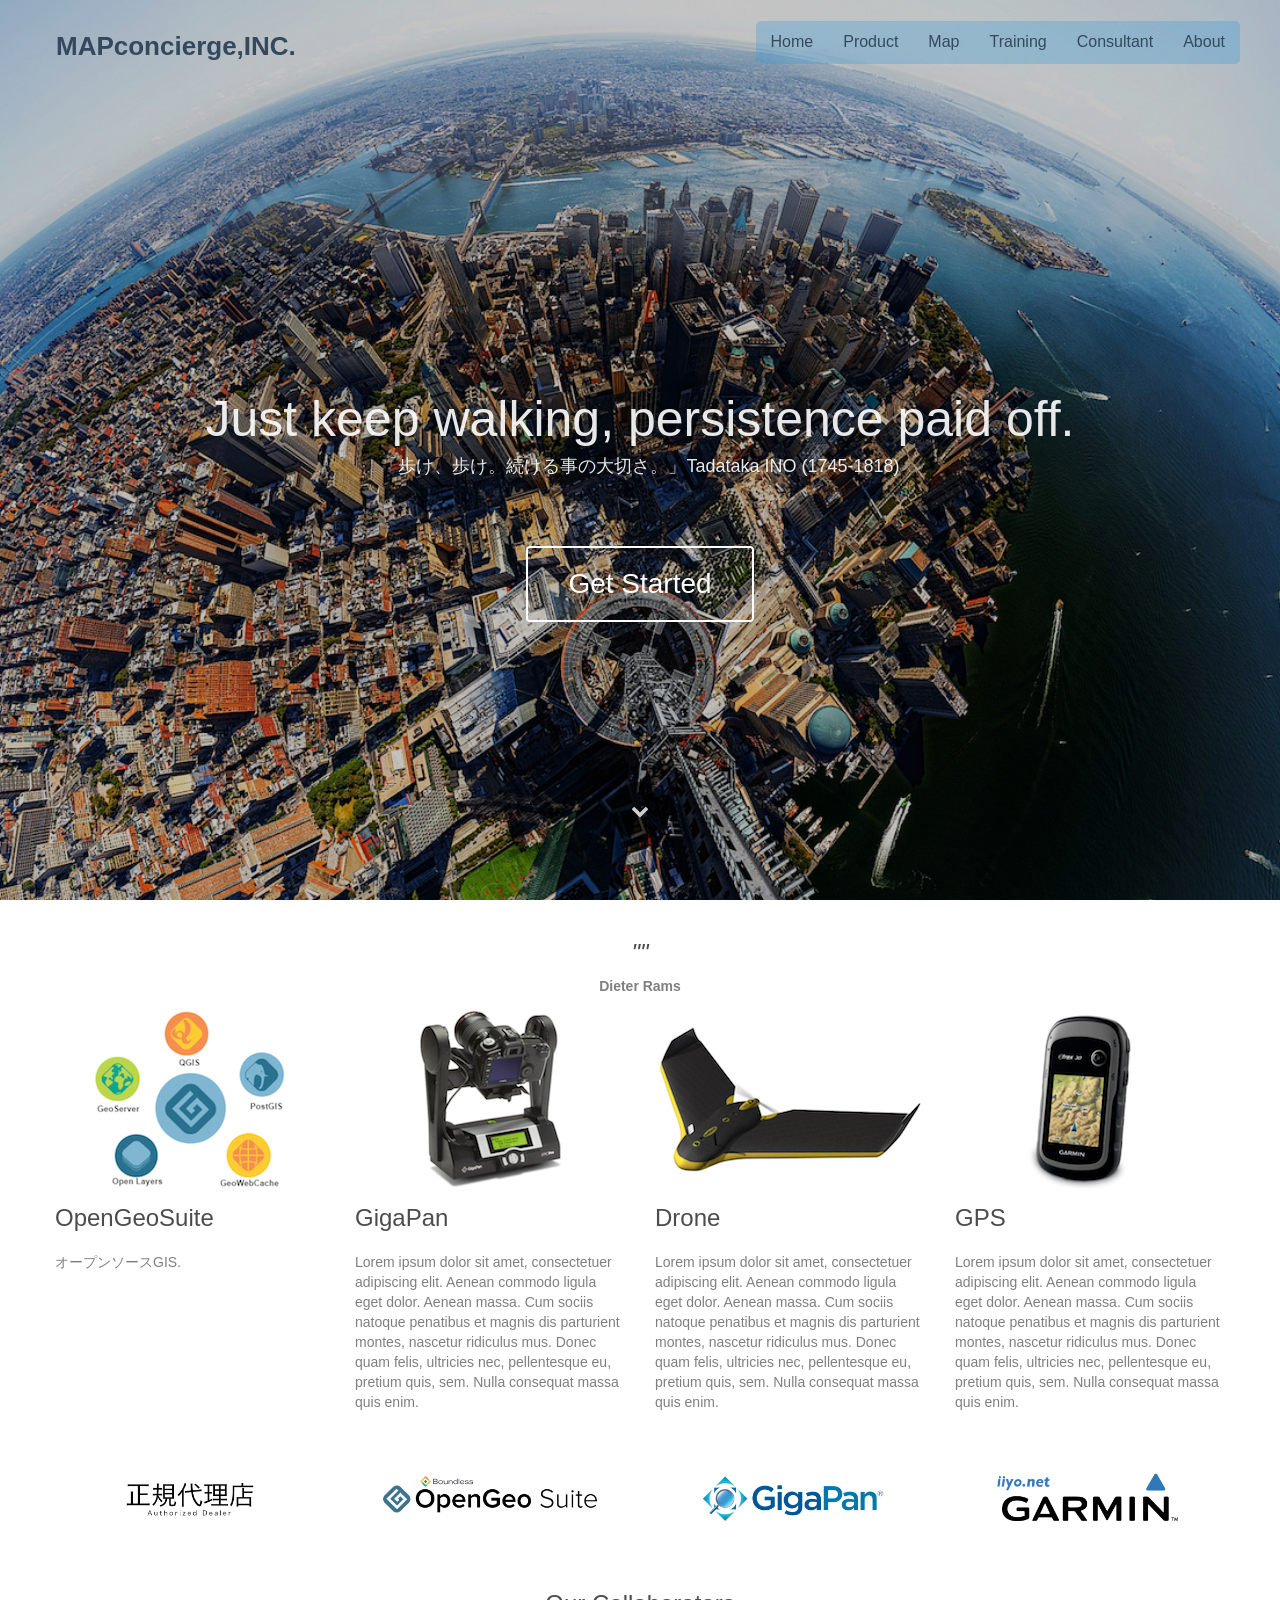
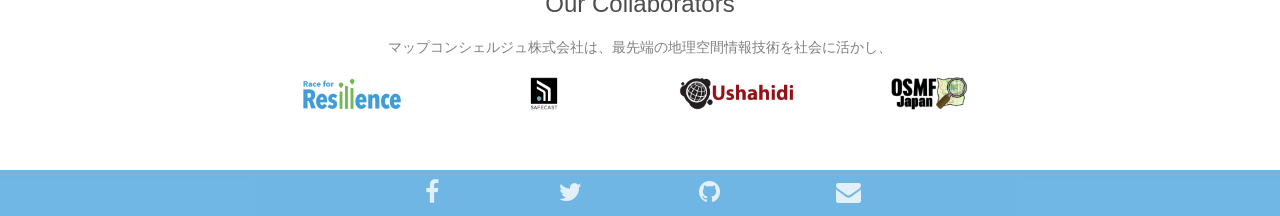
<file: test/new/index.html>
<!doctype html>
<html lang="ja">
<head>
    <meta charset="utf-8">
    <meta name="keywords" content="">
    <meta name="description" content="">
    <meta name="viewport" content="width=device-width, initial-scale=1">
    <link rel="stylesheet" type="text/css" href="./css/bootstrap.css">
    <link rel="stylesheet" id="ppstyle" type="text/css" href="style.css">
    <link rel='stylesheet' href='./css/font-awesome.min.css'/>
    <script src="./js/jquery-2.1.0.min.js"></script>
    <script src="./js/bootstrap.js"></script>
    <script src="./js/blocs.js"></script>
    <title>MAPconcierge,INC.</title>
    <link rel="shortcut icon" href="img/logo/logo1.ico">
</head>
<body>
<!-- Main container -->
<div class="page-container">

<!-- Hero Bloc -->
<div id="hero-bloc" class="bloc hero bg-camera-overlay">
	<div class="container bloc-sm l-bloc">
		<nav class="navbar row">
			<div class="navbar-header">
				<a class="navbar-brand" href="index.html">MAPconcierge,INC.</a>
				<button id="nav-toggle" type="button" class="ui-navbar-toggle navbar-toggle" data-toggle="collapse" data-target=".navbar-1">
					<span class="sr-only">Toggle navigation</span><span class="icon-bar"></span><span class="icon-bar"></span><span class="icon-bar"></span>
				</button>
			</div>
			<div class="collapse navbar-collapse navbar-1">
				<ul class="site-navigation nav pull-right">
					<li>
						<a href="index.html">Home</a>
					</li>
					<li>
						<a href="product.html">Product</a>
					</li>
					<li>
						<a href="map.html">Map</a>
					</li>
					<li>
						<a href="training.html">Training</a>
					</li>
					<li>
						<a href="consultant.html">Consultant</a>
					</li>
					<li>
						<a href="about.html">About</a>
					</li>
				</ul>
			</div>
		</nav>
	</div>
	<div class="v-center text-center d-bloc">
		<div class="vc-content">
			<h1 class="">
				Just keep walking, persistence paid off.
			</h1>
			<h4 class="">
				「歩け、歩け。続ける事の大切さ。」Tadataka INO (1745-1818)
			</h4><br /><br /><br /><a href="index.html" class="btn-wire btn btn-xl">Get Started</a><a id="scroll-hero" class="btn-dwn"><span class="fa fa-chevron-down"></span></a>
		</div>
	</div>
</div>
<!-- Hero Bloc END -->

<!-- bloc-2 -->
<div class="bloc l-bloc " id="bloc-2">
	<div class="container content-md">
		<div class="row">
			<div class="col-sm-12 col-md-8 col-md-offset-2">
				<h3 class="text-center ">
					<i>""</i>
				</h3>
				<p class="text-center">
					<strong>Dieter Rams</strong>
				</p>
			</div>
			<div class="col-sm-3">
				<img src="img/content/opengeo-suite.png" class="img-responsive" alt='' />
				<h3 class="mg-md">
					OpenGeoSuite
				</h3>
				<p>
					オープンソースGIS.
				</p>
			</div>
			<div class="col-sm-3">
				<img src="img/content/epicpro.png" class="img-responsive" alt='' />
				<h3 class="mg-md">
					GigaPan
				</h3>
				<p>
					Lorem ipsum dolor sit amet, consectetuer adipiscing elit. Aenean commodo ligula eget dolor. Aenean massa. Cum sociis natoque penatibus et magnis dis parturient montes, nascetur ridiculus mus. Donec quam felis, ultricies nec, pellentesque eu, pretium quis, sem. Nulla consequat massa quis enim.
				</p>
			</div>
			<div class="col-sm-3">
				<img src="img/content/ebee.png" class="img-responsive" alt='' />
				<h3 class="mg-md">
					Drone
				</h3>
				<p>
					Lorem ipsum dolor sit amet, consectetuer adipiscing elit. Aenean commodo ligula eget dolor. Aenean massa. Cum sociis natoque penatibus et magnis dis parturient montes, nascetur ridiculus mus. Donec quam felis, ultricies nec, pellentesque eu, pretium quis, sem. Nulla consequat massa quis enim.
				</p>
			</div>
			<div class="col-sm-3">
				<img src="img/content/garmin.png" class="img-responsive" alt='' />
				<h3 class="mg-md">
					GPS
				</h3>
				<p>
					Lorem ipsum dolor sit amet, consectetuer adipiscing elit. Aenean commodo ligula eget dolor. Aenean massa. Cum sociis natoque penatibus et magnis dis parturient montes, nascetur ridiculus mus. Donec quam felis, ultricies nec, pellentesque eu, pretium quis, sem. Nulla consequat massa quis enim.
				</p>
			</div>
		</div>
	</div>
</div>
<!-- bloc-2 END -->

<!-- bloc-5 -->
<div class="bloc l-bloc " id="bloc-5">
	<div class="container banner-md">
		<div class="row">
			<div class="col-sm-3">
				<img src="img/dealer/001.png" class="img-responsive" alt='' />
			</div>
			<div class="col-sm-3">
				<img src="img/dealer/002.png" class="img-responsive" alt='' />
			</div>
			<div class="col-sm-3">
				<img src="img/dealer/003.png" class="img-responsive" alt='' />
			</div>
			<div class="col-sm-3">
				<img src="img/dealer/004.png" class="img-responsive" alt='' />
			</div>
		</div>
	</div>
</div>
<!-- bloc-5 END -->
<!-- bloc-4 -->
<div class="bloc l-bloc " id="bloc-4">
	<div class="container foot-md">
		<div class="row">
			<div class="col-sm-12">
				<h3 class="text-center mg-md">
					Our Collaborators
				</h3>
				<p class="text-center">
					マップコンシェルジュ株式会社は、最先端の地理空間情報技術を社会に活かし、
				</p>
			</div>
			<div class="col-sm-12 col-md-8 col-md-offset-2 mg-md">
				<div class="col-sm-3">
					<img src="img/logo/017.png" class="img-responsive" alt='' />
				</div>
				<div class="col-sm-3">
					<img src="img/logo/018.png" class="img-responsive" alt='' />
				</div>
				<div class="col-sm-3">
					<img src="img/logo/019.png" class="img-responsive" alt='' />
				</div>
				<div class="col-sm-3">
					<img src="img/logo/020.png" class="img-responsive" alt='' />
				</div>
			</div>
		</div>
	</div>
</div>
<!-- bloc-4 END -->

<!-- Footer - bloc-20 -->
<div class="bloc d-bloc" id="bloc-20">
	<div class="container">
		<div class="row">
			<div class="col-sm-12 col-md-6 col-md-offset-3">
				<div class="col-sm-3 text-center">
					<a class="social" href="https://www.facebook.com/gpsconcierge"><span class="fa fa-facebook icon-md"></span></a>
				</div>
				<div class="col-sm-3 text-center">
					<a class="social" href="https://twitter.com/mapconcierge"><span class="fa fa-twitter icon-md"></span></a>
				</div>
				<div class="col-sm-3 text-center">
					<a class="social" href="https://github.com/MAPconciergeInc"><span class="fa fa-github icon-md"></span></a>
				</div>
				<div class="col-sm-3 text-center">
					<a class="social" href="mailto:info@mapconcierge.com"><span class="fa fa-envelope icon-md"></span></a>
				</div>
			</div>
		</div>
	</div>
</div>
<!-- Footer - bloc-20 END -->
</div>
<!-- Main container END -->

</body>

<!-- Google Analytics -->

<!-- Google Analytics END -->

</html>
</file>
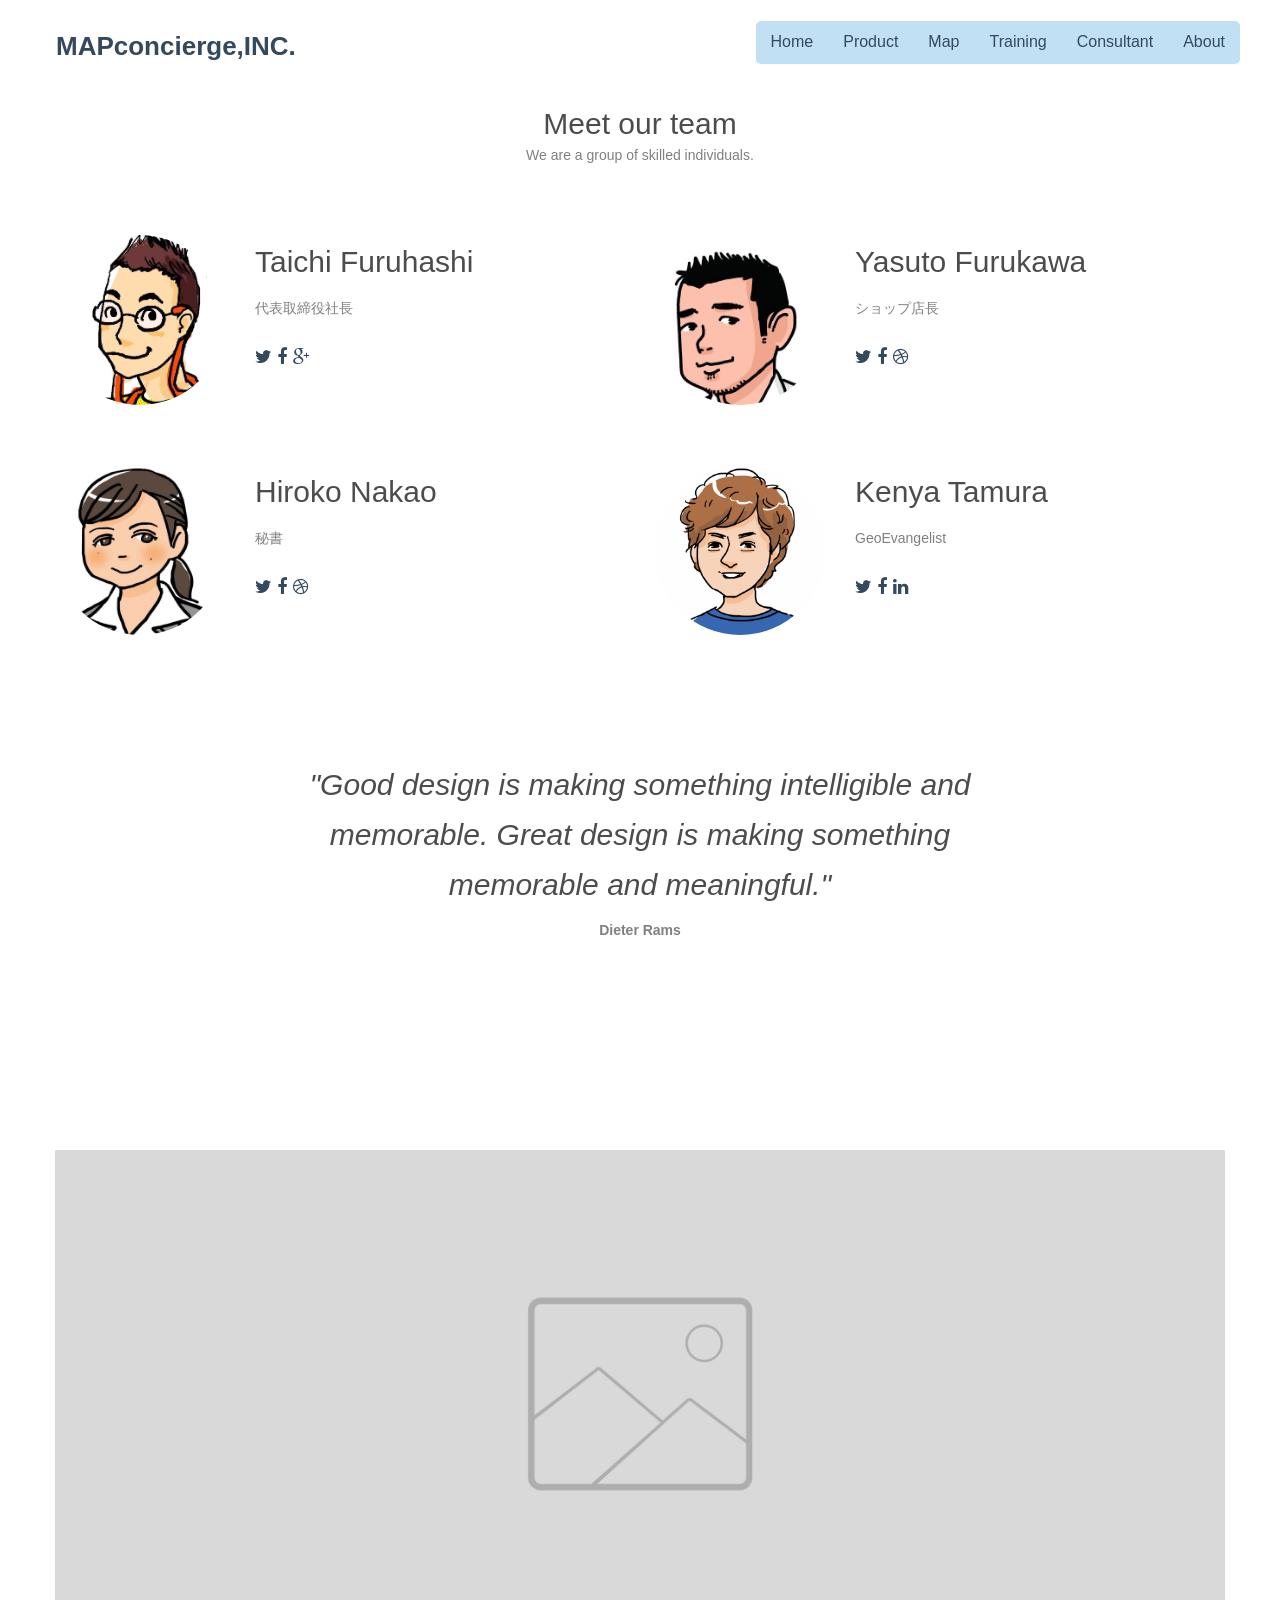
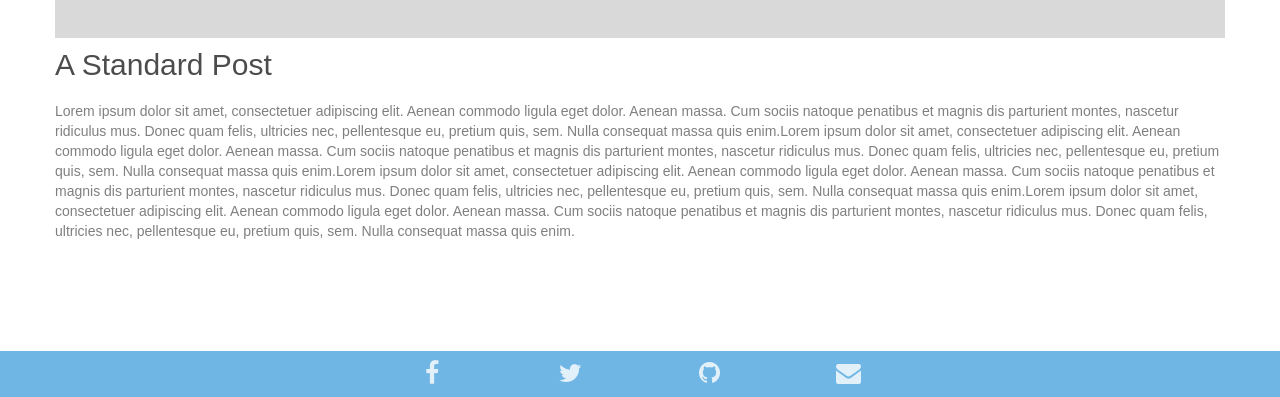
<file: test/new/about.html>
<!doctype html>
<html lang="ja">
<head>
    <meta charset="utf-8">
    <meta name="keywords" content="">
    <meta name="description" content="">
    <meta name="viewport" content="width=device-width, initial-scale=1">
    <link rel="stylesheet" type="text/css" href="./css/bootstrap.css">
    <link rel="stylesheet" id="ppstyle" type="text/css" href="style.css">
    <link rel='stylesheet' href='./css/font-awesome.min.css'/>
    <script src="./js/jquery-2.1.0.min.js"></script>
    <script src="./js/bootstrap.js"></script>
    <script src="./js/blocs.js"></script>
    <title>MAPconcierge,INC.</title>
    <link rel="shortcut icon" href="img/logo/logo1.ico">
</head>
<body>
<!-- Main container -->
<div class="page-container">

<!-- Hero Bloc -->
<div id="hero-bloc" class="bloc hero">
	<div class="container bloc-sm l-bloc">
		<nav class="navbar row">
			<div class="navbar-header">
				<a class="navbar-brand" href="index.html">MAPconcierge,INC.</a>
				<button id="nav-toggle" type="button" class="ui-navbar-toggle navbar-toggle" data-toggle="collapse" data-target=".navbar-1">
					<span class="sr-only">Toggle navigation</span><span class="icon-bar"></span><span class="icon-bar"></span><span class="icon-bar"></span>
				</button>
			</div>
			<div class="collapse navbar-collapse navbar-1">
				<ul class="site-navigation nav pull-right">
					<li>
						<a href="index.html">Home</a>
					</li>
					<li>
						<a href="product.html">Product</a>
					</li>
					<li>
						<a href="map.html">Map</a>
					</li>
					<li>
						<a href="training.html">Training</a>
					</li>
					<li>
						<a href="consultant.html">Consultant</a>
					</li>
					<li>
						<a href="about.html">About</a>
					</li>
				</ul>
			</div>
		</nav>
	</div>
<!-- bloc-19 -->
<div class="bloc l-bloc " id="bloc-19">
	<div class="container content-sm">
		<div class="row">
			<div class="col-sm-12">
				<h2 class="text-center mg-sm">
					Meet our team
				</h2>
				<p class="sub-heading text-center">
					We are a group of skilled individuals.
				</p>
			</div>
		</div>
		<div class="row voffset-lg">
			<div class="col-sm-2">
				<img src="img/team/1.jpg" class="img-responsive img-circle" alt='' />
			</div>
			<div class="col-sm-4">
				<h3 class="mg-md">
					Taichi Furuhashi
				</h3>
				<p>
					代表取締役社長
				</p><br /><a href="https://twitter.com/mapconcierge" target="_blank"><span class="fa fa-twitter icon-sm pull-left"></span></a><a href="https://www.facebook.com/mapconcierge" target="_blank"><span class="fa fa-facebook icon-sm pull-left"></span></a><a href="https://plus.google.com/+FURUHASHITaichi" target="_blank"><span class="fa fa-google-plus icon-sm pull-left"></span></a>
			</div>
			<div class="col-sm-2">
				<img src="img/team/2.jpg" class="img-responsive img-circle" alt='' />
			</div>
			<div class="col-sm-4">
				<h3 class="mg-md">
					Yasuto Furukawa
				</h3>
				<p>
					ショップ店長
				</p>
        <br />
        <a href="https://twitter.com/YFuruchin_" target="_blank">
          <span class="fa fa-twitter icon-sm pull-left"></span>
        </a>
        <a href="https://www.facebook.com/yasuto.furukawa" target="_blank">
          <span class="fa fa-facebook icon-sm pull-left"></span>
        </a>
        <a href="index.html" target="_blank">
          <span class="fa fa-dribbble icon-sm pull-left"></span>
        </a>
			</div>
		</div>
		<div class="row voffset-lg">
			<div class="col-sm-2">
				<img src="img/team/3.jpg" class="img-responsive img-circle" alt='' />
			</div>
			<div class="col-sm-4">
				<h3 class="mg-md">
					Hiroko Nakao
				</h3>
				<p>
					秘書
				</p>
        <br />
        <a href="index.html" target="_blank">
          <span class="fa fa-twitter icon-sm pull-left"></span>
        </a>
        <a href="https://www.facebook.com/fairlaterfair" target="_blank">
          <span class="fa fa-facebook icon-sm pull-left"></span>
        </a>
        <a href="index.html" target="_blank">
          <span class="fa fa-dribbble icon-sm pull-left"></span>
        </a>
			</div>
			<div class="col-sm-2">
				<img src="img/team/4.png" class="img-responsive img-circle" alt='' />
			</div>
			<div class="col-sm-4">
				<h3 class="mg-md">
					Kenya Tamura
				</h3>
				<p>
					GeoEvangelist
				</p>
        <br />
        <a href="https://twitter.com/Kenyat1989" target="_blank">
          <span class="fa fa-twitter icon-sm pull-left"></span>
        </a>
        <a href="https://www.facebook.com/erdkunde.1989" target="_blank">
          <span class="fa fa-facebook icon-sm pull-left"></span>
        </a>
        <a href="https://jp.linkedin.com/in/kenya-tamura-066565104" target="_blank">
          <span class="fa fa-linkedin icon-sm pull-left"></span>
        </a>
			</div>
		</div>
	</div>
</div>
<!-- bloc-19 END -->



<!-- bloc-18 -->
<div class="bloc l-bloc " id="bloc-18">
	<div class="container bloc-lg">
		<div class="col-sm-12 col-md-8 col-md-offset-2">
			<h3 class="text-center ">
				<i>"Good design is making something intelligible and memorable. Great design is making something memorable and meaningful."</i>
			</h3>
			<p class="text-center">
				<strong>Dieter Rams</strong>
			</p>
		</div>
	</div>
</div>
<!-- bloc-18 END -->

<!-- bloc-17 -->
<div class="bloc l-bloc " id="bloc-17">
	<div class="container bloc-lg">
		<div class="row">
			<div class="col-sm-12">
				<img src="img/placeholder-image-wide.png" class="img-responsive" alt='' />
				<h3 class="mg-md">
					A Standard Post
				</h3>
				<p>
					Lorem ipsum dolor sit amet, consectetuer adipiscing elit. Aenean commodo ligula eget dolor. Aenean massa. Cum sociis natoque penatibus et magnis dis parturient montes, nascetur ridiculus mus. Donec quam felis, ultricies nec, pellentesque eu, pretium quis, sem. Nulla consequat massa quis enim.Lorem ipsum dolor sit amet, consectetuer adipiscing elit. Aenean commodo ligula eget dolor. Aenean massa. Cum sociis natoque penatibus et magnis dis parturient montes, nascetur ridiculus mus. Donec quam felis, ultricies nec, pellentesque eu, pretium quis, sem. Nulla consequat massa quis enim.Lorem ipsum dolor sit amet, consectetuer adipiscing elit. Aenean commodo ligula eget dolor. Aenean massa. Cum sociis natoque penatibus et magnis dis parturient montes, nascetur ridiculus mus. Donec quam felis, ultricies nec, pellentesque eu, pretium quis, sem. Nulla consequat massa quis enim.Lorem ipsum dolor sit amet, consectetuer adipiscing elit. Aenean commodo ligula eget dolor. Aenean massa. Cum sociis natoque penatibus et magnis dis parturient montes, nascetur ridiculus mus. Donec quam felis, ultricies nec, pellentesque eu, pretium quis, sem. Nulla consequat massa quis enim.
				</p>
			</div>
		</div>
	</div>
</div>
<!-- bloc-17 END -->


<!-- Footer - bloc-20 -->
<div class="bloc d-bloc" id="bloc-20">
	<div class="container">
		<div class="row">
			<div class="col-sm-12 col-md-6 col-md-offset-3">
				<div class="col-sm-3 text-center">
					<a class="social" href="https://www.facebook.com/gpsconcierge"><span class="fa fa-facebook icon-md"></span></a>
				</div>
				<div class="col-sm-3 text-center">
					<a class="social" href="https://twitter.com/mapconcierge"><span class="fa fa-twitter icon-md"></span></a>
				</div>
				<div class="col-sm-3 text-center">
					<a class="social" href="https://github.com/MAPconciergeInc"><span class="fa fa-github icon-md"></span></a>
				</div>
				<div class="col-sm-3 text-center">
					<a class="social" href="mailto:info@mapconcierge.com"><span class="fa fa-envelope icon-md"></span></a>
				</div>
			</div>
		</div>
	</div>
</div>
<!-- Footer - bloc-20 END -->
</div>
<!-- Main container END -->

</body>

<!-- Google Analytics -->

<!-- Google Analytics END -->

</html>
</file>
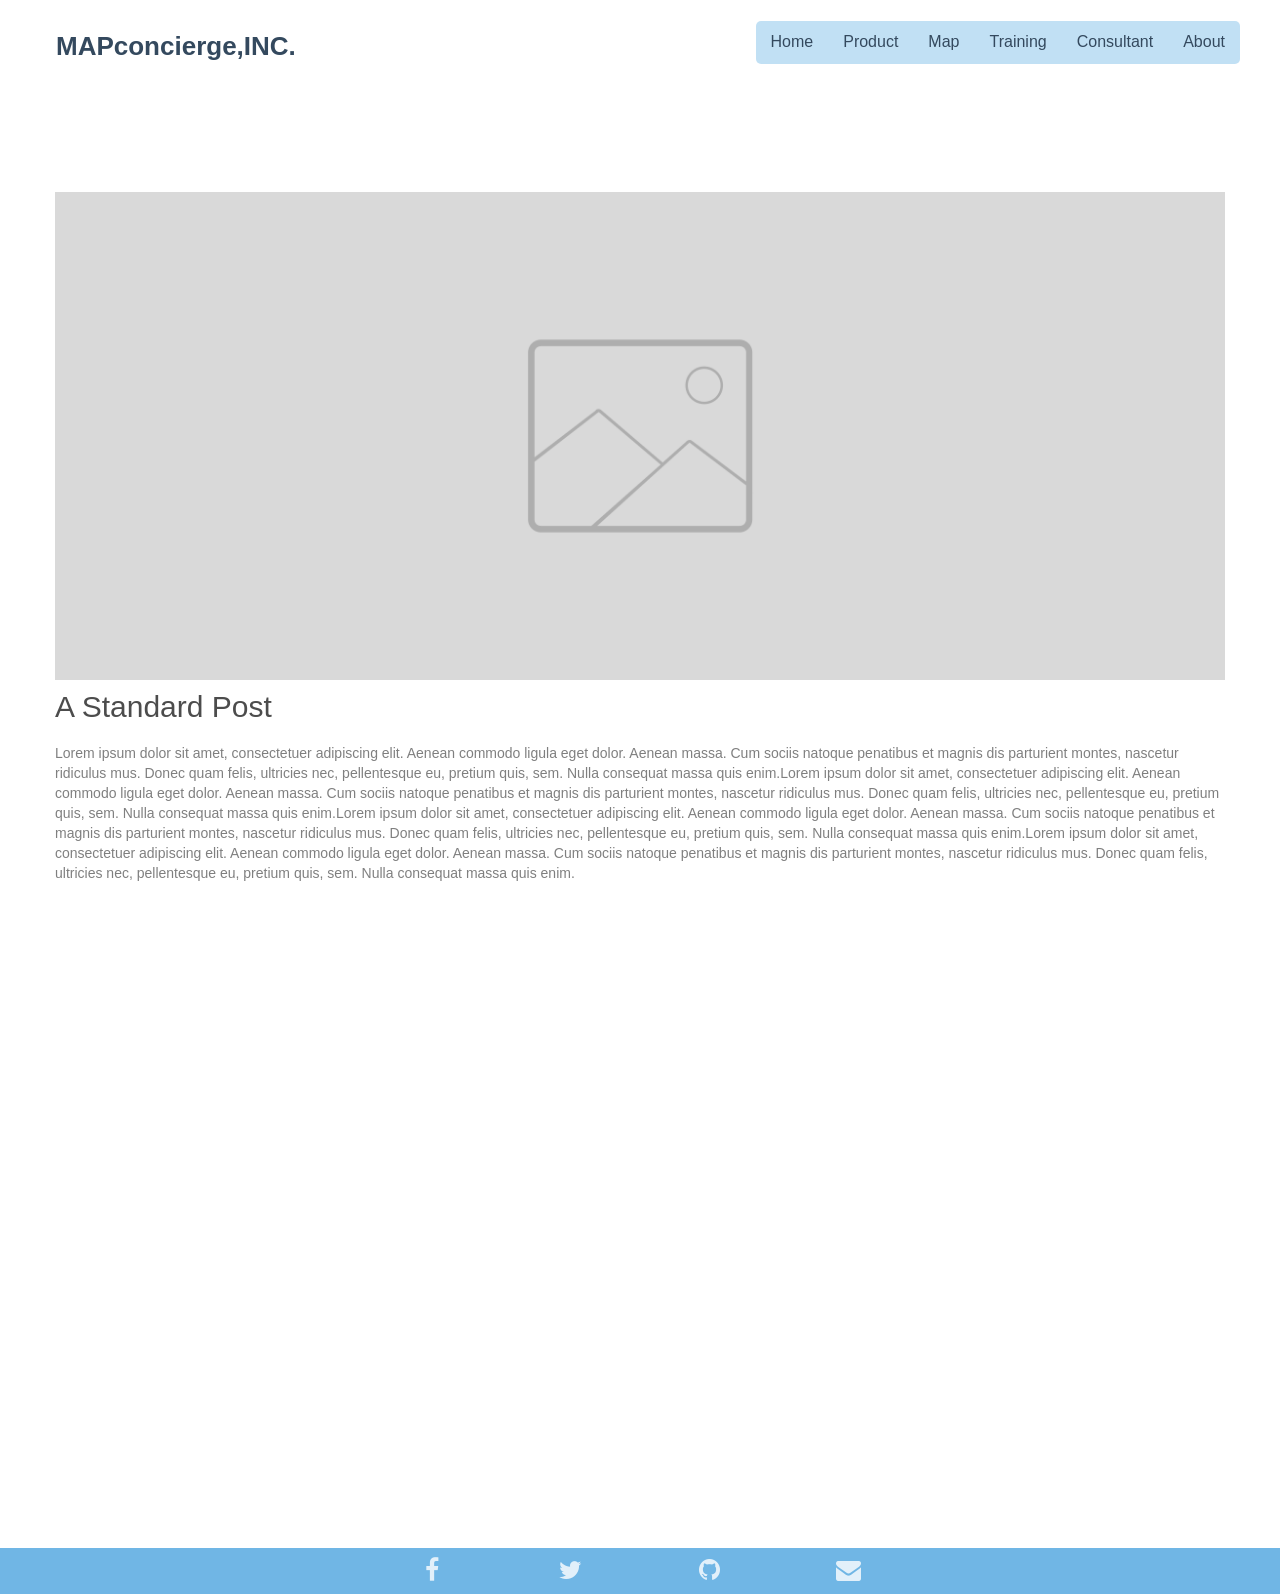
<file: test/new/consultant.html>
<!doctype html>
<html lang="ja">
<head>
    <meta charset="utf-8">
    <meta name="keywords" content="">
    <meta name="description" content="">
    <meta name="viewport" content="width=device-width, initial-scale=1">
    <link rel="stylesheet" type="text/css" href="./css/bootstrap.css">
    <link rel="stylesheet" id="ppstyle" type="text/css" href="style.css">
    <link rel='stylesheet' href='./css/font-awesome.min.css'/>
    <script src="./js/jquery-2.1.0.min.js"></script>
    <script src="./js/bootstrap.js"></script>
    <script src="./js/blocs.js"></script>
    <title>MAPconcierge,INC.</title>
    <link rel="shortcut icon" href="img/logo/logo1.ico">
</head>
<body>
<!-- Main container -->
<div class="page-container">
    
<!-- Hero Bloc -->
<div id="hero-bloc" class="bloc hero">
	<div class="container bloc-sm l-bloc">
		<nav class="navbar row">
			<div class="navbar-header">
				<a class="navbar-brand" href="index.html">MAPconcierge,INC.</a>
				<button id="nav-toggle" type="button" class="ui-navbar-toggle navbar-toggle" data-toggle="collapse" data-target=".navbar-1">
					<span class="sr-only">Toggle navigation</span><span class="icon-bar"></span><span class="icon-bar"></span><span class="icon-bar"></span>
				</button>
			</div>
			<div class="collapse navbar-collapse navbar-1">
				<ul class="site-navigation nav pull-right">
					<li>
						<a href="index.html">Home</a>
					</li>
					<li>
						<a href="product.html">Product</a>
					</li>
					<li>
						<a href="map.html">Map</a>
					</li>
					<li>
						<a href="training.html">Training</a>
					</li>
					<li>
						<a href="consultant.html">Consultant</a>
					</li>
					<li>
						<a href="about.html">About</a>
					</li>
				</ul>
			</div>
		</nav>
	</div>

<!-- bloc-15 -->
<div class="bloc l-bloc " id="bloc-15">
	<div class="container bloc-lg">
		<div class="row">
			<div class="col-sm-12">
				<img src="img/placeholder-image-wide.png" class="img-responsive" alt='' />
				<h3 class="mg-md">
					A Standard Post
				</h3>
				<p>
					Lorem ipsum dolor sit amet, consectetuer adipiscing elit. Aenean commodo ligula eget dolor. Aenean massa. Cum sociis natoque penatibus et magnis dis parturient montes, nascetur ridiculus mus. Donec quam felis, ultricies nec, pellentesque eu, pretium quis, sem. Nulla consequat massa quis enim.Lorem ipsum dolor sit amet, consectetuer adipiscing elit. Aenean commodo ligula eget dolor. Aenean massa. Cum sociis natoque penatibus et magnis dis parturient montes, nascetur ridiculus mus. Donec quam felis, ultricies nec, pellentesque eu, pretium quis, sem. Nulla consequat massa quis enim.Lorem ipsum dolor sit amet, consectetuer adipiscing elit. Aenean commodo ligula eget dolor. Aenean massa. Cum sociis natoque penatibus et magnis dis parturient montes, nascetur ridiculus mus. Donec quam felis, ultricies nec, pellentesque eu, pretium quis, sem. Nulla consequat massa quis enim.Lorem ipsum dolor sit amet, consectetuer adipiscing elit. Aenean commodo ligula eget dolor. Aenean massa. Cum sociis natoque penatibus et magnis dis parturient montes, nascetur ridiculus mus. Donec quam felis, ultricies nec, pellentesque eu, pretium quis, sem. Nulla consequat massa quis enim.
				</p>
			</div>
		</div>
	</div>
</div>
<!-- bloc-15 END -->

<!-- bloc-16 -->
<div class="bloc l-bloc " id="bloc-16">
	<div class="container bloc-lg">
		<div class="row">
			<div class="col-sm-8">
				<span class="empty-column"></span>
			</div>
			<div class="col-sm-4">
				<span class="empty-column"></span>
			</div>
		</div>
	</div>
</div>
<!-- bloc-16 END -->

<!-- Footer - bloc-20 -->
<div class="bloc d-bloc" id="bloc-20">
	<div class="container">
		<div class="row">
			<div class="col-sm-12 col-md-6 col-md-offset-3">
				<div class="col-sm-3 text-center">
					<a class="social" href="https://www.facebook.com/gpsconcierge"><span class="fa fa-facebook icon-md"></span></a>
				</div>			
				<div class="col-sm-3 text-center">
					<a class="social" href="https://twitter.com/mapconcierge"><span class="fa fa-twitter icon-md"></span></a>
				</div>
				<div class="col-sm-3 text-center">
					<a class="social" href="https://github.com/MAPconciergeInc"><span class="fa fa-github icon-md"></span></a>
				</div>
				<div class="col-sm-3 text-center">
					<a class="social" href="mailto:info@mapconcierge.com"><span class="fa fa-envelope icon-md"></span></a>
				</div>
			</div>
		</div>
	</div>
</div>
<!-- Footer - bloc-20 END -->
</div>
<!-- Main container END -->

</body>
    
<!-- Google Analytics -->

<!-- Google Analytics END -->

</html>
</file>
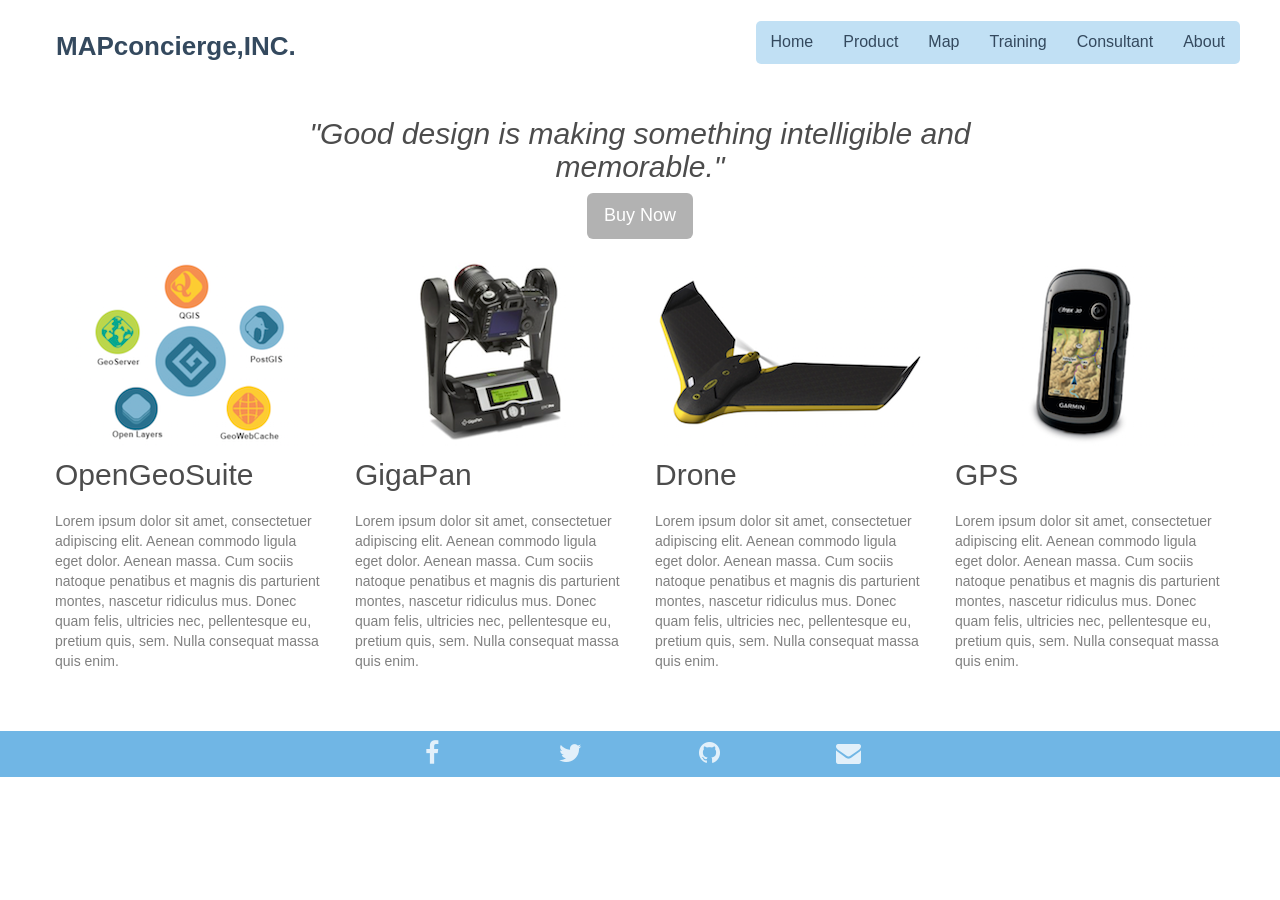
<file: test/new/product.html>
<!doctype html>
<html lang="ja">
<head>
    <meta charset="utf-8">
    <meta name="keywords" content="">
    <meta name="description" content="">
    <meta name="viewport" content="width=device-width, initial-scale=1">
    <link rel="stylesheet" type="text/css" href="./css/bootstrap.css">
    <link rel="stylesheet" id="ppstyle" type="text/css" href="style.css">
    <link rel='stylesheet' href='./css/font-awesome.min.css'/>
    <script src="./js/jquery-2.1.0.min.js"></script>
    <script src="./js/bootstrap.js"></script>
    <script src="./js/blocs.js"></script>
    <title>MAPconcierge,INC.</title>
    <link rel="shortcut icon" href="img/logo/logo1.ico">
</head>
<body>
<!-- Main container -->
<div class="page-container">
    
<!-- Hero Bloc -->
<div id="hero-bloc" class="bloc hero">
	<div class="container bloc-sm l-bloc">
		<nav class="navbar row">
			<div class="navbar-header">
				<a class="navbar-brand" href="index.html">MAPconcierge,INC.</a>
				<button id="nav-toggle" type="button" class="ui-navbar-toggle navbar-toggle" data-toggle="collapse" data-target=".navbar-1">
					<span class="sr-only">Toggle navigation</span><span class="icon-bar"></span><span class="icon-bar"></span><span class="icon-bar"></span>
				</button>
			</div>
			<div class="collapse navbar-collapse navbar-1">
				<ul class="site-navigation nav pull-right">
					<li>
						<a href="index.html">Home</a>
					</li>
					<li>
						<a href="product.html">Product</a>
					</li>
					<li>
						<a href="map.html">Map</a>
					</li>
					<li>
						<a href="training.html">Training</a>
					</li>
					<li>
						<a href="consultant.html">Consultant</a>
					</li>
					<li>
						<a href="about.html">About</a>
					</li>
				</ul>
			</div>
		</nav>
	</div>
<!-- Navigation Bloc END -->


<!-- bloc-2 -->
<div class="bloc l-bloc " id="bloc-2">
	<div class="container content-lg">
		<div class="row">
			<div class="col-sm-12 col-md-8 col-md-offset-2">
				<h3 class="text-center ">
					<i>"Good design is making something intelligible and memorable."</i>
				</h3>
				<div class="text-center buy-md">
					<a href="http://store.shopping.yahoo.co.jp/gpsconcierge/" class="btn  btn-d  btn-lg">Buy Now</a>
				</div>
			</div>
			<div class="col-sm-3">
				<img src="img/content/opengeo-suite.png" class="img-responsive" alt='' />
				<h3 class="mg-md">
					OpenGeoSuite
				</h3>
				<p>
					Lorem ipsum dolor sit amet, consectetuer adipiscing elit. Aenean commodo ligula eget dolor. Aenean massa. Cum sociis natoque penatibus et magnis dis parturient montes, nascetur ridiculus mus. Donec quam felis, ultricies nec, pellentesque eu, pretium quis, sem. Nulla consequat massa quis enim.
				</p>
			</div>
			<div class="col-sm-3">
				<img src="img/content/epicpro.png" class="img-responsive" alt='' />
				<h3 class="mg-md">
					GigaPan
				</h3>
				<p>
					Lorem ipsum dolor sit amet, consectetuer adipiscing elit. Aenean commodo ligula eget dolor. Aenean massa. Cum sociis natoque penatibus et magnis dis parturient montes, nascetur ridiculus mus. Donec quam felis, ultricies nec, pellentesque eu, pretium quis, sem. Nulla consequat massa quis enim.
				</p>
			</div>
			<div class="col-sm-3">
				<img src="img/content/ebee.png" class="img-responsive" alt='' />
				<h3 class="mg-md">
					Drone
				</h3>
				<p>
					Lorem ipsum dolor sit amet, consectetuer adipiscing elit. Aenean commodo ligula eget dolor. Aenean massa. Cum sociis natoque penatibus et magnis dis parturient montes, nascetur ridiculus mus. Donec quam felis, ultricies nec, pellentesque eu, pretium quis, sem. Nulla consequat massa quis enim.
				</p>
			</div>
			<div class="col-sm-3">
				<img src="img/content/garmin.png" class="img-responsive" alt='' />
				<h3 class="mg-md">
					GPS
				</h3>
				<p>
					Lorem ipsum dolor sit amet, consectetuer adipiscing elit. Aenean commodo ligula eget dolor. Aenean massa. Cum sociis natoque penatibus et magnis dis parturient montes, nascetur ridiculus mus. Donec quam felis, ultricies nec, pellentesque eu, pretium quis, sem. Nulla consequat massa quis enim.
				</p>
			</div>
		</div>
	</div>
</div>
<!-- bloc-2 END -->


<!-- Footer - bloc-20 -->
<div class="bloc d-bloc" id="bloc-20">
	<div class="container">
		<div class="row">
			<div class="col-sm-12 col-md-6 col-md-offset-3">
				<div class="col-sm-3 text-center">
					<a class="social" href="https://www.facebook.com/gpsconcierge"><span class="fa fa-facebook icon-md"></span></a>
				</div>			
				<div class="col-sm-3 text-center">
					<a class="social" href="https://twitter.com/mapconcierge"><span class="fa fa-twitter icon-md"></span></a>
				</div>
				<div class="col-sm-3 text-center">
					<a class="social" href="https://github.com/MAPconciergeInc"><span class="fa fa-github icon-md"></span></a>
				</div>
				<div class="col-sm-3 text-center">
					<a class="social" href="mailto:info@mapconcierge.com"><span class="fa fa-envelope icon-md"></span></a>
				</div>
			</div>
		</div>
	</div>
</div>
<!-- Footer - bloc-20 END -->
</div>
<!-- Main container END -->

</body>
    
<!-- Google Analytics -->

<!-- Google Analytics END -->

</html>
</file>
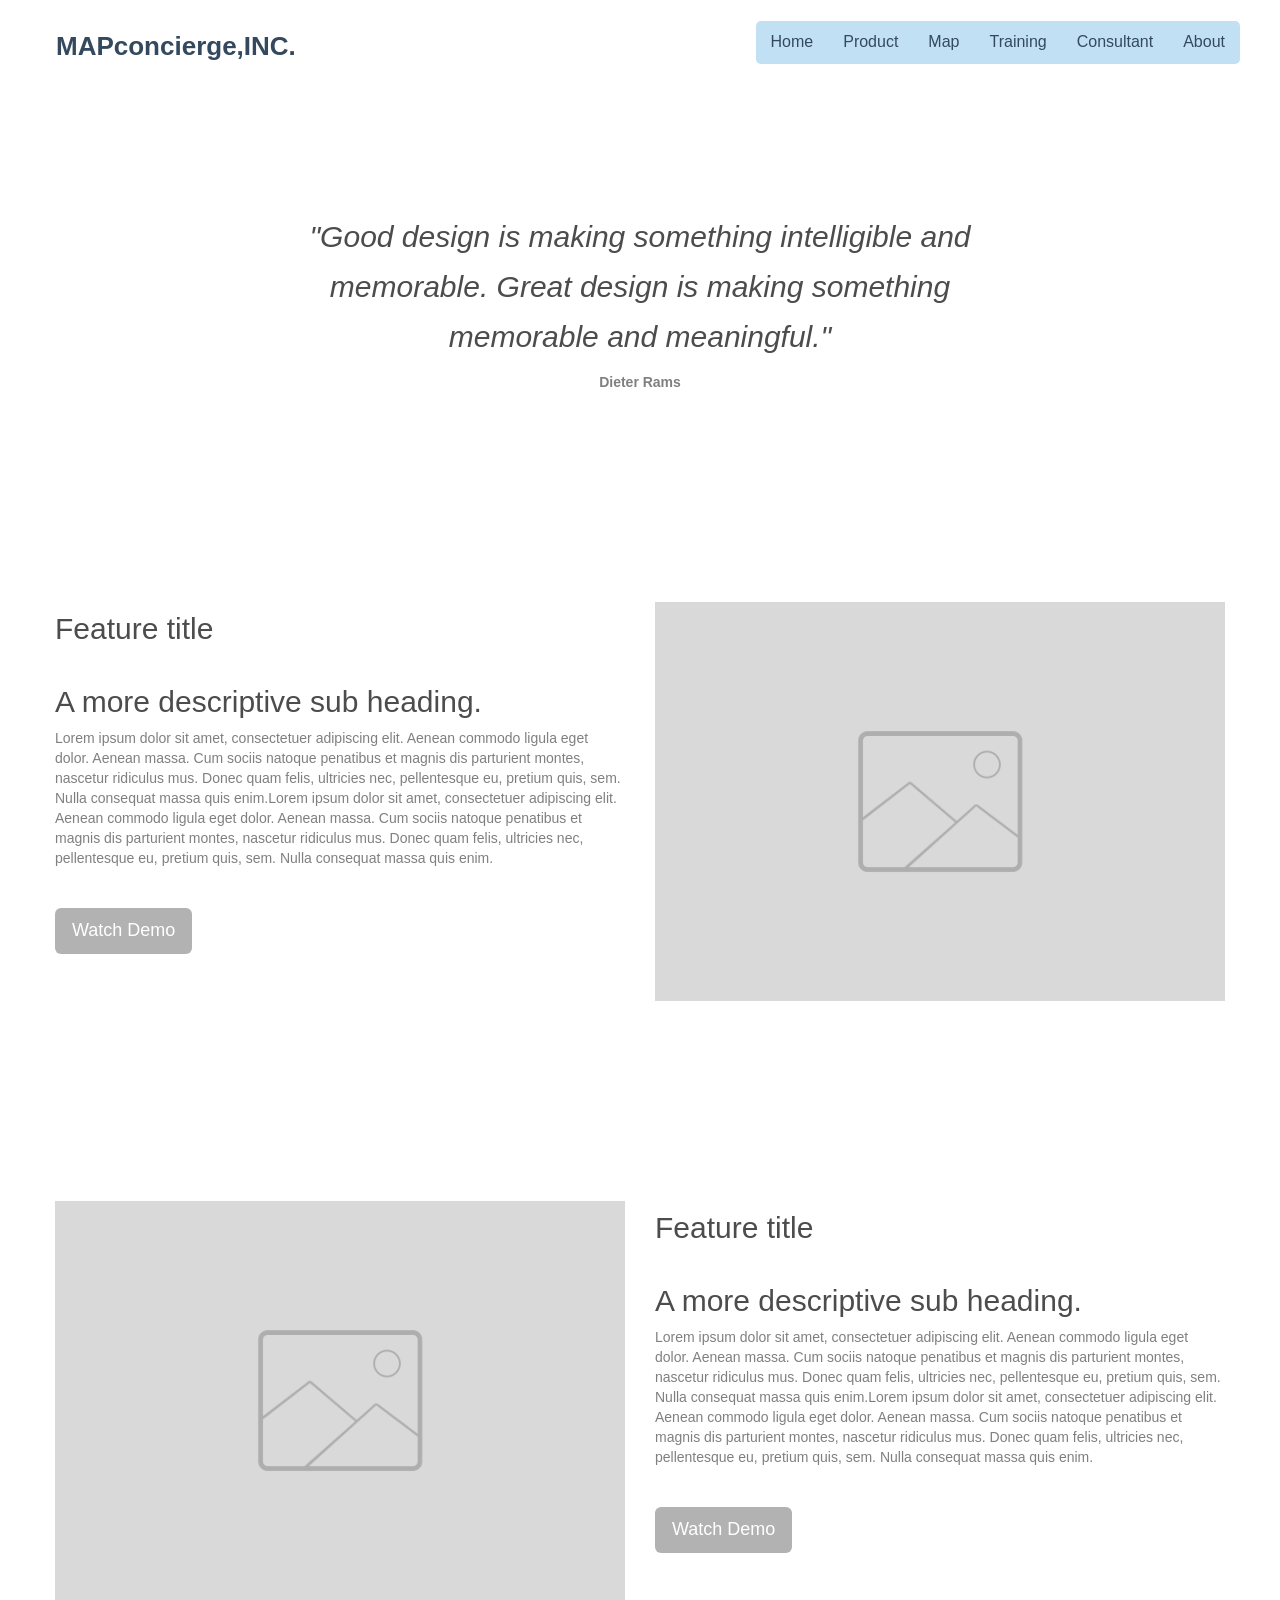
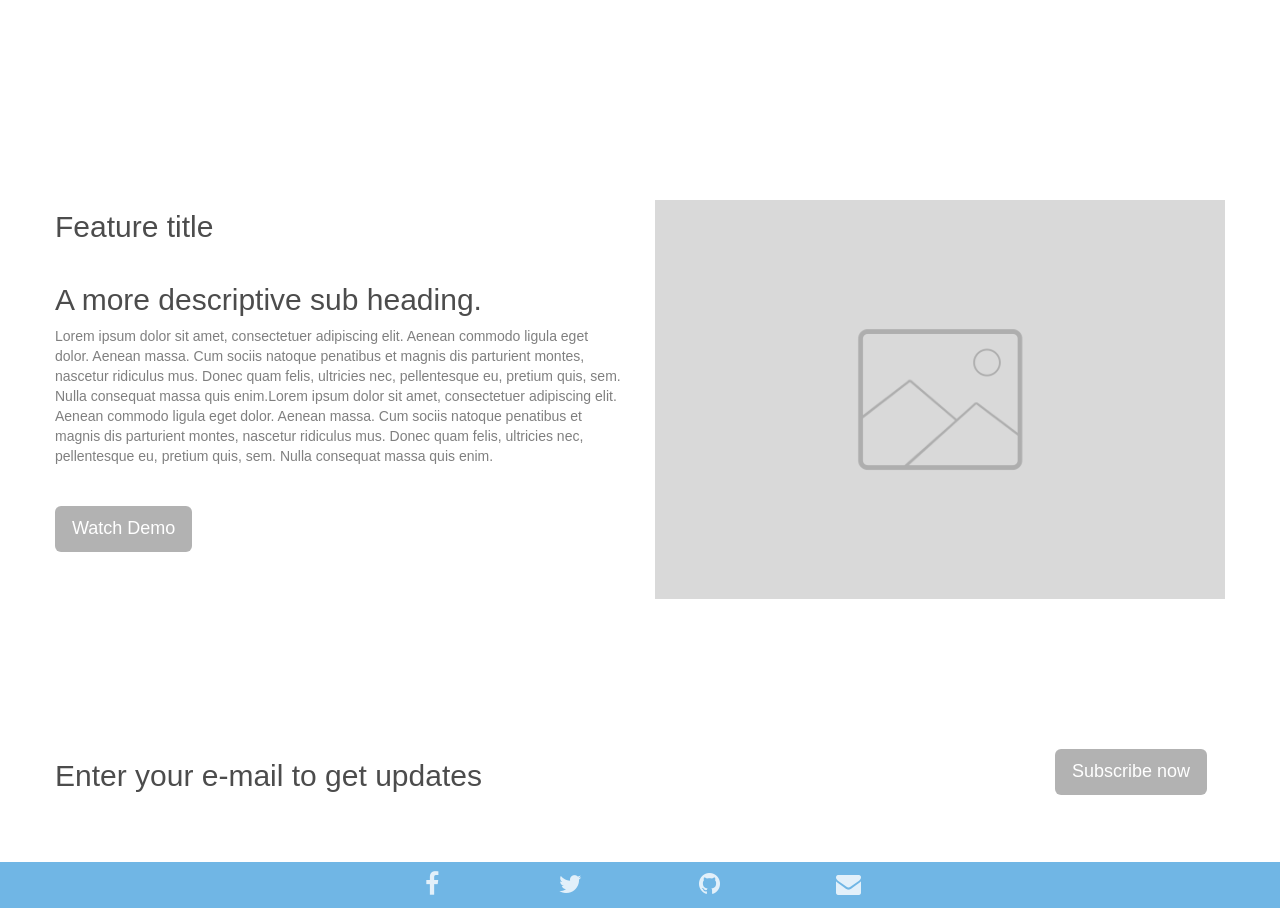
<file: test/new/training.html>
<!doctype html>
<html lang="ja">
<head>
    <meta charset="utf-8">
    <meta name="keywords" content="">
    <meta name="description" content="">
    <meta name="viewport" content="width=device-width, initial-scale=1">
    <link rel="stylesheet" type="text/css" href="./css/bootstrap.css">
    <link rel="stylesheet" id="ppstyle" type="text/css" href="style.css">
    <link rel='stylesheet' href='./css/font-awesome.min.css'/>
    <script src="./js/jquery-2.1.0.min.js"></script>
    <script src="./js/bootstrap.js"></script>
    <script src="./js/blocs.js"></script>
    <title>MAPconcierge,INC.</title>
    <link rel="shortcut icon" href="img/logo/logo1.ico">
</head>
<body>
<!-- Main container -->
<div class="page-container">
    
<!-- Hero Bloc -->
<div id="hero-bloc" class="bloc hero">
	<div class="container bloc-sm l-bloc">
		<nav class="navbar row">
			<div class="navbar-header">
				<a class="navbar-brand" href="index.html">MAPconcierge,INC.</a>
				<button id="nav-toggle" type="button" class="ui-navbar-toggle navbar-toggle" data-toggle="collapse" data-target=".navbar-1">
					<span class="sr-only">Toggle navigation</span><span class="icon-bar"></span><span class="icon-bar"></span><span class="icon-bar"></span>
				</button>
			</div>
			<div class="collapse navbar-collapse navbar-1">
				<ul class="site-navigation nav pull-right">
					<li>
						<a href="index.html">Home</a>
					</li>
					<li>
						<a href="product.html">Product</a>
					</li>
					<li>
						<a href="map.html">Map</a>
					</li>
					<li>
						<a href="training.html">Training</a>
					</li>
					<li>
						<a href="consultant.html">Consultant</a>
					</li>
					<li>
						<a href="about.html">About</a>
					</li>
				</ul>
			</div>
		</nav>
	</div>

<!-- bloc-10 -->
<div class="bloc l-bloc " id="bloc-10">
	<div class="container bloc-lg">
		<div class="col-sm-12 col-md-8 col-md-offset-2">
			<h3 class="text-center ">
				<i>"Good design is making something intelligible and memorable. Great design is making something memorable and meaningful."</i>
			</h3>
			<p class="text-center">
				<strong>Dieter Rams</strong>
			</p>
		</div>
	</div>
</div>
<!-- bloc-10 END -->

<!-- bloc-11 -->
<div class="bloc l-bloc " id="bloc-11">
	<div class="container bloc-lg">
		<div class="row">
			<div class="col-sm-6">
				<h2 class="mg-lg">
					Feature title
				</h2>
				<h3 class="mg-sm">
					A more descriptive sub heading.
				</h3>
				<p class="mg-lg">
					Lorem ipsum dolor sit amet, consectetuer adipiscing elit. Aenean commodo ligula eget dolor. Aenean massa. Cum sociis natoque penatibus et magnis dis parturient montes, nascetur ridiculus mus. Donec quam felis, ultricies nec, pellentesque eu, pretium quis, sem. Nulla consequat massa quis enim.Lorem ipsum dolor sit amet, consectetuer adipiscing elit. Aenean commodo ligula eget dolor. Aenean massa. Cum sociis natoque penatibus et magnis dis parturient montes, nascetur ridiculus mus. Donec quam felis, ultricies nec, pellentesque eu, pretium quis, sem. Nulla consequat massa quis enim.
				</p><a href="index.html" class="btn  btn-d  btn-lg">Watch Demo</a>
			</div>
			<div class="col-sm-6">
				<img src="img/placeholder-image.png" class="img-responsive" alt='' />
			</div>
		</div>
	</div>
</div>
<!-- bloc-11 END -->

<!-- bloc-12 -->
<div class="bloc l-bloc " id="bloc-12">
	<div class="container bloc-lg">
		<div class="row">
			<div class="col-sm-6">
				<img src="img/placeholder-image.png" class="img-responsive" alt='' />
			</div>
			<div class="col-sm-6">
				<h2 class="mg-lg">
					Feature title
				</h2>
				<h3 class="mg-sm">
					A more descriptive sub heading.
				</h3>
				<p class="mg-lg">
					Lorem ipsum dolor sit amet, consectetuer adipiscing elit. Aenean commodo ligula eget dolor. Aenean massa. Cum sociis natoque penatibus et magnis dis parturient montes, nascetur ridiculus mus. Donec quam felis, ultricies nec, pellentesque eu, pretium quis, sem. Nulla consequat massa quis enim.Lorem ipsum dolor sit amet, consectetuer adipiscing elit. Aenean commodo ligula eget dolor. Aenean massa. Cum sociis natoque penatibus et magnis dis parturient montes, nascetur ridiculus mus. Donec quam felis, ultricies nec, pellentesque eu, pretium quis, sem. Nulla consequat massa quis enim.
				</p><a href="index.html" class="btn  btn-d  btn-lg">Watch Demo</a>
			</div>
		</div>
	</div>
</div>
<!-- bloc-12 END -->

<!-- bloc-13 -->
<div class="bloc l-bloc " id="bloc-13">
	<div class="container bloc-lg">
		<div class="row">
			<div class="col-sm-6">
				<h2 class="mg-lg">
					Feature title
				</h2>
				<h3 class="mg-sm">
					A more descriptive sub heading.
				</h3>
				<p class="mg-lg">
					Lorem ipsum dolor sit amet, consectetuer adipiscing elit. Aenean commodo ligula eget dolor. Aenean massa. Cum sociis natoque penatibus et magnis dis parturient montes, nascetur ridiculus mus. Donec quam felis, ultricies nec, pellentesque eu, pretium quis, sem. Nulla consequat massa quis enim.Lorem ipsum dolor sit amet, consectetuer adipiscing elit. Aenean commodo ligula eget dolor. Aenean massa. Cum sociis natoque penatibus et magnis dis parturient montes, nascetur ridiculus mus. Donec quam felis, ultricies nec, pellentesque eu, pretium quis, sem. Nulla consequat massa quis enim.
				</p><a href="index.html" class="btn  btn-d  btn-lg">Watch Demo</a>
			</div>
			<div class="col-sm-6">
				<img src="img/placeholder-image.png" class="img-responsive" alt='' />
			</div>
		</div>
	</div>
</div>
<!-- bloc-13 END -->

<!-- bloc-14 -->
<div class="bloc l-bloc " id="bloc-14">
	<div class="container bloc-md">
		<div class="row">
			<div class="col-sm-10">
				<h3 class="mg-md">
					Enter your e-mail to get updates
				</h3>
			</div>
			<div class="col-sm-2">
				<a href="index.html" class="btn  btn-d  btn-lg">Subscribe now</a>
			</div>
		</div>
	</div>
</div>
<!-- bloc-14 END -->

<!-- Footer - bloc-20 -->
<div class="bloc d-bloc" id="bloc-20">
	<div class="container">
		<div class="row">
			<div class="col-sm-12 col-md-6 col-md-offset-3">
				<div class="col-sm-3 text-center">
					<a class="social" href="https://www.facebook.com/gpsconcierge"><span class="fa fa-facebook icon-md"></span></a>
				</div>			
				<div class="col-sm-3 text-center">
					<a class="social" href="https://twitter.com/mapconcierge"><span class="fa fa-twitter icon-md"></span></a>
				</div>
				<div class="col-sm-3 text-center">
					<a class="social" href="https://github.com/MAPconciergeInc"><span class="fa fa-github icon-md"></span></a>
				</div>
				<div class="col-sm-3 text-center">
					<a class="social" href="mailto:info@mapconcierge.com"><span class="fa fa-envelope icon-md"></span></a>
				</div>
			</div>
		</div>
	</div>
</div>
<!-- Footer - bloc-20 END -->
</div>
<!-- Main container END -->

</body>
    
<!-- Google Analytics -->

<!-- Google Analytics END -->

</html>
</file>
<file: test/new/style.css>
/*-----------------------------------------------------------------------------------*/
/*	    
/*      Built with blocs
/*-----------------------------------------------------------------------------------*/

body{
	margin:0;
	padding:0;
    background:#FFF;
    -webkit-font-smoothing: antialiased;
}
a:hover{text-decoration: none;}


/* Globals type styling */
   
 h1, h2, h3, h4, h5, h6, p, label, .btn, a{
	font-family:"Helvetica";
}


/* Site container width */

.container{
	max-width:1170px;
}

/* Blocs */

.bloc{
	width:100%;
	background: 50% 50% no-repeat;
	-webkit-background-size: cover;
	-moz-background-size: cover;
	-o-background-size: cover;
	background-size: cover;
}


/* Bloc sizes */

.bloc-lg{
	padding:100px 0;
}
.bloc-md{
	padding:50px 0;
}
.bloc-sm{
	padding:20px 0;
}

/* Footer sizes */

.foot-lg{
	padding:100px 0;
}
.foot-md{
	padding:5px 0px 40px 0px;
}
.foot-sm{
	padding:20px 0;
}

/* banner sizes */

.banner-lg{
	padding:100px 0;
}
.banner-md{
	padding:20px 0px 50px 0px;
}
.banner-sm{
	padding:20px 0;
}

/* content sizes */

.content-lg{
	padding:5px 0px 50px 0px;
}
.content-md{
	padding:20px 0px 30px 0px;
}
.content-sm{
	padding:5px 0;
}

.buy-md{
	padding:0px 0px 20px 0px;
}


/* Bloc - Light theme */

.l-bloc{
	color:rgba(0,0,0,.5);
}
.l-bloc button:hover{
	color:rgba(0,0,0,.7);
}
.l-bloc h1,.l-bloc h2,.l-bloc h3,.l-bloc h4,.l-bloc h5, .l-bloc h6, .l-bloc .ico{
	color:rgba(0,0,0,.7);
}
.l-bloc .icon-round{
	border-color:rgba(0,0,0,.7);
}
.l-bloc .divider-h span{
	border-color:rgba(0,0,0,.1);
}
.l-bloc a{
	color:rgba(52, 73, 94,1);
}
.l-bloc a:hover{
	color:rgba(0,0,0,1);
}
.l-bloc .navbar-toggle .icon-bar{
	color:rgba(0,0,0,.6);
}
.l-bloc .btn-wire, .l-bloc .btn-wire:hover{
	color:rgba(0,0,0,.7);
	border-color:rgba(0,0,0,.3);
}
.voffset-lg{
	margin-top:60px;
}
/* Bloc - Dark theme */

.d-bloc{
	color:rgba(255,255,255,.7);
}
.d-bloc button:hover{
	color:rgba(255,255,255,.9);
}
.d-bloc h1, .d-bloc h2, .d-bloc h3, .d-bloc h4,.d-bloc h5, .d-bloc h6, .d-bloc .ico{
	color:rgba(255,255,255,.9);
}
.d-bloc .icon-round{
	border-color:rgba(255,255,255,.9);
}
.d-bloc .divider-h span{
	border-color:rgba(255,255,255,.2);
}
.d-bloc a{
	color:rgba(255,255,255,.8);
}
.d-bloc a:hover{
	color:rgba(255,255,255,1);
}
.d-bloc .navbar-toggle .icon-bar{
	background:rgba(255,255,255,1);
}
.d-bloc .btn-wire,.d-bloc .btn-wire:hover{
	color:rgba(255,255,255,1);
	border-color:rgba(255,255,255,1);
}


/* Custom bloc styling */

#hero-bloc,#nav-bloc,#bloc-2,#bloc-3,#bloc-4,#bloc-5,#bloc-6,#bloc-7,#bloc-8,#bloc-9,#bloc-10,#bloc-11,#bloc-12,#bloc-13,#bloc-14,#bloc-15,#bloc-16,#bloc-17,#bloc-18,#bloc-19{
	background-color:#FFF;
}
#bloc-20{
	background-color:rgba(52, 152, 219,.7);
	padding: 10px 0;	
}
#hero-bloc h1{
	font-size:50px;
}
#hero-bloc h3{
	font-size:30px;
}
#bloc-6 h3{
	line-height:50px;
}
#bloc-10 h3{
	line-height:50px;
}
#bloc-18 h3{
	line-height:50px;
}


/* NavBar */

.navbar{
	margin-bottom: 0;
}
.navbar-brand{
	font-size: 26px;
	font-weight: normal;
	font-family: "Helvetica Neue", Helvetica, Arial, sans-serif;
	font-weight: 600;
}
.navbar-brand img{
	width: auto;
	max-height: 40px;
	margin: -12px 5px 0 0;
}
.navbar-brand{
	padding: 15px 15px;
}
.navbar .nav{
	padding-top: 0px;
	margin-right: -16px;
	float:right;
	background-color:rgba(52, 152, 219,.3); /* 103, 176, 209,.9 */
	border-radius: 5px;        /* CSS3草案 */  
}
.nav > li{
	float: left;
	margin-top: 0px;
	font-size: 16px;
}
.nav > li a:hover{
	background:rgba(255,255,255,.8);
	border-radius: 5px;        /* CSS3草案 */  
}
.navbar-toggle{
	margin: 12px;
	border: 0px;
}
.navbar-toggle:hover{
	background:transparent!important;
}
.navbar-toggle .icon-bar{
	background-color: rgba(0,0,0,.5);
	width: 26px;
}
/* Hero bloc */

.hero{
	padding-top:0;
}
.v-center{
	width:100%;
	height: 90%;
	display: table;
}
.v-center .vc-content{
	display: table-cell;
	vertical-align: middle;
	text-align: center;
	width: 100%;
	height: 100%;
}
.hero .btn-dwn{
	width: 58px;
	height: 58px;
	line-height: 58px;
	margin: 0 0 0 -29px;
	padding: 0;
	border-radius: 50%;
	text-align: center;
	font-size: 18px;
	color: rgba(255,255,255,.8);
	background: rgba(0,0,0,.6);
	position: absolute;
	left: 50%;
	bottom: 60px;
	border:0;
}
.hero .btn-dwn:hover{
	color: rgba(255,255,255,1);
}

/* Bric adjustment margins */

.mg-sm{
	margin-top:10px;
	margin-bottom:5px;
}
.mg-md{
	margin-top:10px;
	margin-bottom:20px;
}
.mg-lg{
	margin-top:10px;
	margin-bottom:40px;
}

/* Buttons */

.btn{
	margin: 0 0px 0px 0;
}
.btn.pull-right{
	margin: 0 0 5px 5px;
}
.btn-d,.btn-d:hover,.btn-d:focus{
	color:#FFF!important;
	background:rgba(0,0,0,.3);
}
.btn-wire{
	background:transparent!important;
	border:2px solid transparent;
}
.btn-wire:hover{
	background:transparent!importantborder:2px solid transparent;
}
.btn-xl{
	padding: 16px 40px;
	font-size: 28px;
}



/* Icons */
.icon-sm{
	font-size:18px!important;
}
.icon-md{
	font-size:25px!important;
}
.icon-lg{
	font-size:60px!important;
}
.icon-xl{
	font-size:100px!important;
}





/* Empty space fillers - Used on empty blocs to fill them out */

.empty-column,.empty-column.thin{
	width:100%;
	height:350px;
	display:inline-block;
}
.empty-column{
	height:350px;
}
.empty-column.thin{
	height:150px;
}


/* Mobile adjustments */

@media (max-width: 767px)
{
    .page-container{
        overflow-x: hidden;
    }
    .container{
        padding-left:5px!important; 
        padding-right:5px!important; 
    }
    .bloc{
        text-align: center;
        -webkit-background-size: auto 200%;
        -moz-background-size: auto 200%;
        -o-background-size: auto 200%;
        background-size: auto 200%;
    }
    .navbar .nav{
        padding-top: 0;
        border-top:1px solid rgba(0,0,0,.2);
        float:none!important;
    }
    .nav > li{
        margin-top: 0;
        border-bottom:1px solid rgba(0,0,0,.1);
        background:rgba(0,0,0,.05);
        text-align: left;
        width:100%;
    }
    .nav > li:hover{
        background:rgba(0,0,0,.08);
    }
    .navbar-collapse{
        padding:0;
        -webkit-box-shadow: none;
        box-shadow: none;
    }
    .btn.pull-left, .btn.pull-right{
       float:none!important; 
    }
    .bloc-xl,.bloc-lg{
        padding: 40px 0;
    }
    .a-block{
        text-align: center;
    }
    .btn-dwn{
       display:none; 
    }
}
.bg-camera-overlay {
  background-image: url('img/main.jpg');
  background-position : center top;
}

/* banner setting */
</file>
